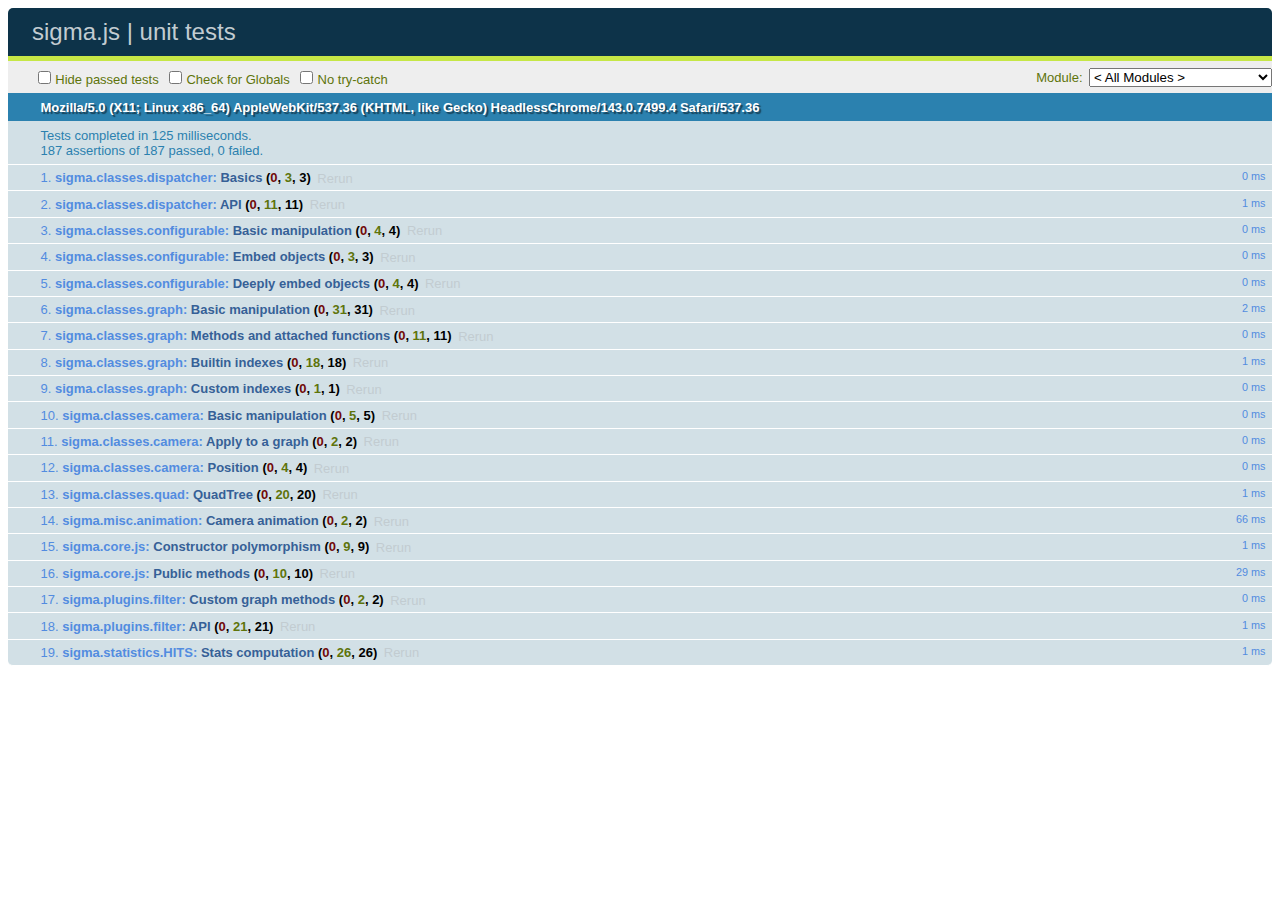
<file: SNA/test/unit.html>
<!DOCTYPE html>
<html>
<head>
  <meta charset="utf-8">
  <title>sigma.js | unit tests</title>
  <link rel="stylesheet" href="qunit/qunit.css">
  <script src="../src/sigma.core.js"></script>
  <script src="../src/conrad.js"></script>
  <script src="../src/utils/sigma.utils.js"></script>
  <script src="../src/utils/sigma.polyfills.js"></script>
  <script src="../src/sigma.settings.js"></script>
  <script src="../src/classes/sigma.classes.dispatcher.js"></script>
  <script src="../src/classes/sigma.classes.configurable.js"></script>
  <script src="../src/classes/sigma.classes.graph.js"></script>
  <script src="../src/classes/sigma.classes.camera.js"></script>
  <script src="../src/classes/sigma.classes.quad.js"></script>
  <script src="../src/captors/sigma.captors.mouse.js"></script>
  <script src="../src/captors/sigma.captors.touch.js"></script>
  <script src="../src/renderers/sigma.renderers.canvas.js"></script>
  <script src="../src/renderers/sigma.renderers.webgl.js"></script>
  <script src="../src/renderers/sigma.renderers.def.js"></script>
  <script src="../src/renderers/webgl/sigma.webgl.nodes.def.js"></script>
  <script src="../src/renderers/webgl/sigma.webgl.nodes.fast.js"></script>
  <script src="../src/renderers/webgl/sigma.webgl.edges.def.js"></script>
  <script src="../src/renderers/webgl/sigma.webgl.edges.fast.js"></script>
  <script src="../src/renderers/canvas/sigma.canvas.labels.def.js"></script>
  <script src="../src/renderers/canvas/sigma.canvas.hovers.def.js"></script>
  <script src="../src/renderers/canvas/sigma.canvas.nodes.def.js"></script>
  <script src="../src/renderers/canvas/sigma.canvas.edges.def.js"></script>
  <script src="../src/middlewares/sigma.middlewares.rescale.js"></script>
  <script src="../src/middlewares/sigma.middlewares.copy.js"></script>
  <script src="../src/misc/sigma.misc.animation.js"></script>
  <script src="../src/misc/sigma.misc.bindEvents.js"></script>
  <script src="../src/misc/sigma.misc.drawHovers.js"></script>
  <script src="../plugins/sigma.plugins.filter/sigma.plugins.filter.js"></script>
  <script src="../plugins/sigma.statistics.HITS/sigma.statistics.HITS.js"></script>
</head>
<body>
  <div id="qunit"></div>
  <script src="qunit/qunit.js"></script>
  <script src="unit.dispatcher.js"></script>
  <script src="unit.configurable.js"></script>
  <script src="unit.graph.js"></script>
  <script src="unit.camera.js"></script>
  <script src="unit.quad.js"></script>
  <script src="unit.animation.js"></script>
  <script src="unit.core.js"></script>
  <script src="unit.plugins.filter.js"></script>
  <script src="unit.HITS.js"></script>
</body>
</html>
</file>
<file: SNA/test/qunit/qunit.css>
/**
 * QUnit v1.12.0pre - A JavaScript Unit Testing Framework
 *
 * http://qunitjs.com
 *
 * Copyright 2012 jQuery Foundation and other contributors
 * Released under the MIT license.
 * http://jquery.org/license
 */

/** Font Family and Sizes */

#qunit-tests, #qunit-header, #qunit-banner, #qunit-testrunner-toolbar, #qunit-userAgent, #qunit-testresult {
	font-family: "Helvetica Neue Light", "HelveticaNeue-Light", "Helvetica Neue", Calibri, Helvetica, Arial, sans-serif;
}

#qunit-testrunner-toolbar, #qunit-userAgent, #qunit-testresult, #qunit-tests li { font-size: small; }
#qunit-tests { font-size: smaller; }


/** Resets */

#qunit-tests, #qunit-header, #qunit-banner, #qunit-userAgent, #qunit-testresult, #qunit-modulefilter {
	margin: 0;
	padding: 0;
}


/** Header */

#qunit-header {
	padding: 0.5em 0 0.5em 1em;

	color: #8699a4;
	background-color: #0d3349;

	font-size: 1.5em;
	line-height: 1em;
	font-weight: normal;

	border-radius: 5px 5px 0 0;
	-moz-border-radius: 5px 5px 0 0;
	-webkit-border-top-right-radius: 5px;
	-webkit-border-top-left-radius: 5px;
}

#qunit-header a {
	text-decoration: none;
	color: #c2ccd1;
}

#qunit-header a:hover,
#qunit-header a:focus {
	color: #fff;
}

#qunit-testrunner-toolbar label {
	display: inline-block;
	padding: 0 .5em 0 .1em;
}

#qunit-banner {
	height: 5px;
}

#qunit-testrunner-toolbar {
	padding: 0.5em 0 0.5em 2em;
	color: #5E740B;
	background-color: #eee;
	overflow: hidden;
}

#qunit-userAgent {
	padding: 0.5em 0 0.5em 2.5em;
	background-color: #2b81af;
	color: #fff;
	text-shadow: rgba(0, 0, 0, 0.5) 2px 2px 1px;
}

#qunit-modulefilter-container {
	float: right;
}

/** Tests: Pass/Fail */

#qunit-tests {
	list-style-position: inside;
}

#qunit-tests li {
	padding: 0.4em 0.5em 0.4em 2.5em;
	border-bottom: 1px solid #fff;
	list-style-position: inside;
}

#qunit-tests.hidepass li.pass, #qunit-tests.hidepass li.running  {
	display: none;
}

#qunit-tests li strong {
	cursor: pointer;
}

#qunit-tests li a {
	padding: 0.5em;
	color: #c2ccd1;
	text-decoration: none;
}
#qunit-tests li a:hover,
#qunit-tests li a:focus {
	color: #000;
}

#qunit-tests li .runtime {
	float: right;
	font-size: smaller;
}

.qunit-assert-list {
	margin-top: 0.5em;
	padding: 0.5em;

	background-color: #fff;

	border-radius: 5px;
	-moz-border-radius: 5px;
	-webkit-border-radius: 5px;
}

.qunit-collapsed {
	display: none;
}

#qunit-tests table {
	border-collapse: collapse;
	margin-top: .2em;
}

#qunit-tests th {
	text-align: right;
	vertical-align: top;
	padding: 0 .5em 0 0;
}

#qunit-tests td {
	vertical-align: top;
}

#qunit-tests pre {
	margin: 0;
	white-space: pre-wrap;
	word-wrap: break-word;
}

#qunit-tests del {
	background-color: #e0f2be;
	color: #374e0c;
	text-decoration: none;
}

#qunit-tests ins {
	background-color: #ffcaca;
	color: #500;
	text-decoration: none;
}

/*** Test Counts */

#qunit-tests b.counts                       { color: black; }
#qunit-tests b.passed                       { color: #5E740B; }
#qunit-tests b.failed                       { color: #710909; }

#qunit-tests li li {
	padding: 5px;
	background-color: #fff;
	border-bottom: none;
	list-style-position: inside;
}

/*** Passing Styles */

#qunit-tests li li.pass {
	color: #3c510c;
	background-color: #fff;
	border-left: 10px solid #C6E746;
}

#qunit-tests .pass                          { color: #528CE0; background-color: #D2E0E6; }
#qunit-tests .pass .test-name               { color: #366097; }

#qunit-tests .pass .test-actual,
#qunit-tests .pass .test-expected           { color: #999999; }

#qunit-banner.qunit-pass                    { background-color: #C6E746; }

/*** Failing Styles */

#qunit-tests li li.fail {
	color: #710909;
	background-color: #fff;
	border-left: 10px solid #EE5757;
	white-space: pre;
}

#qunit-tests > li:last-child {
	border-radius: 0 0 5px 5px;
	-moz-border-radius: 0 0 5px 5px;
	-webkit-border-bottom-right-radius: 5px;
	-webkit-border-bottom-left-radius: 5px;
}

#qunit-tests .fail                          { color: #000000; background-color: #EE5757; }
#qunit-tests .fail .test-name,
#qunit-tests .fail .module-name             { color: #000000; }

#qunit-tests .fail .test-actual             { color: #EE5757; }
#qunit-tests .fail .test-expected           { color: green;   }

#qunit-banner.qunit-fail                    { background-color: #EE5757; }


/** Result */

#qunit-testresult {
	padding: 0.5em 0.5em 0.5em 2.5em;

	color: #2b81af;
	background-color: #D2E0E6;

	border-bottom: 1px solid white;
}
#qunit-testresult .module-name {
	font-weight: bold;
}

/** Fixture */

#qunit-fixture {
	position: absolute;
	top: -10000px;
	left: -10000px;
	width: 1000px;
	height: 1000px;
}
</file>
